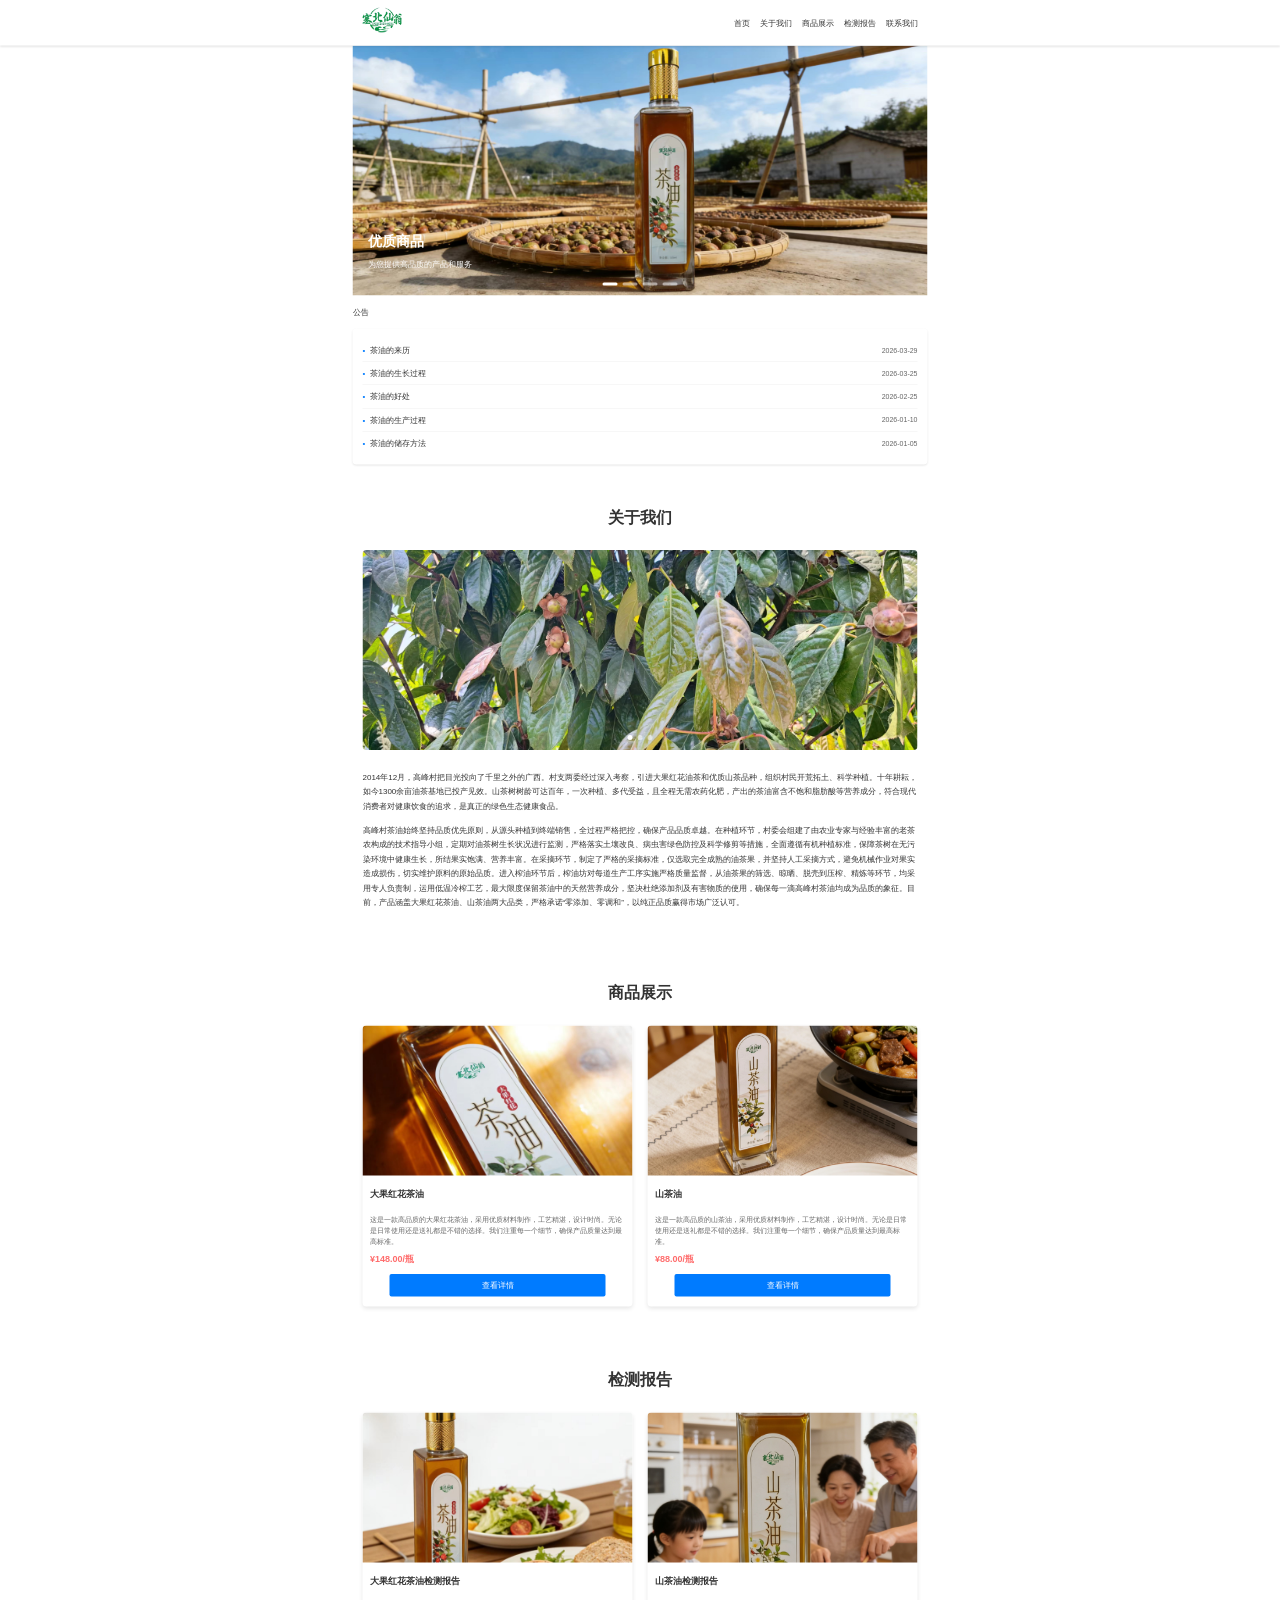
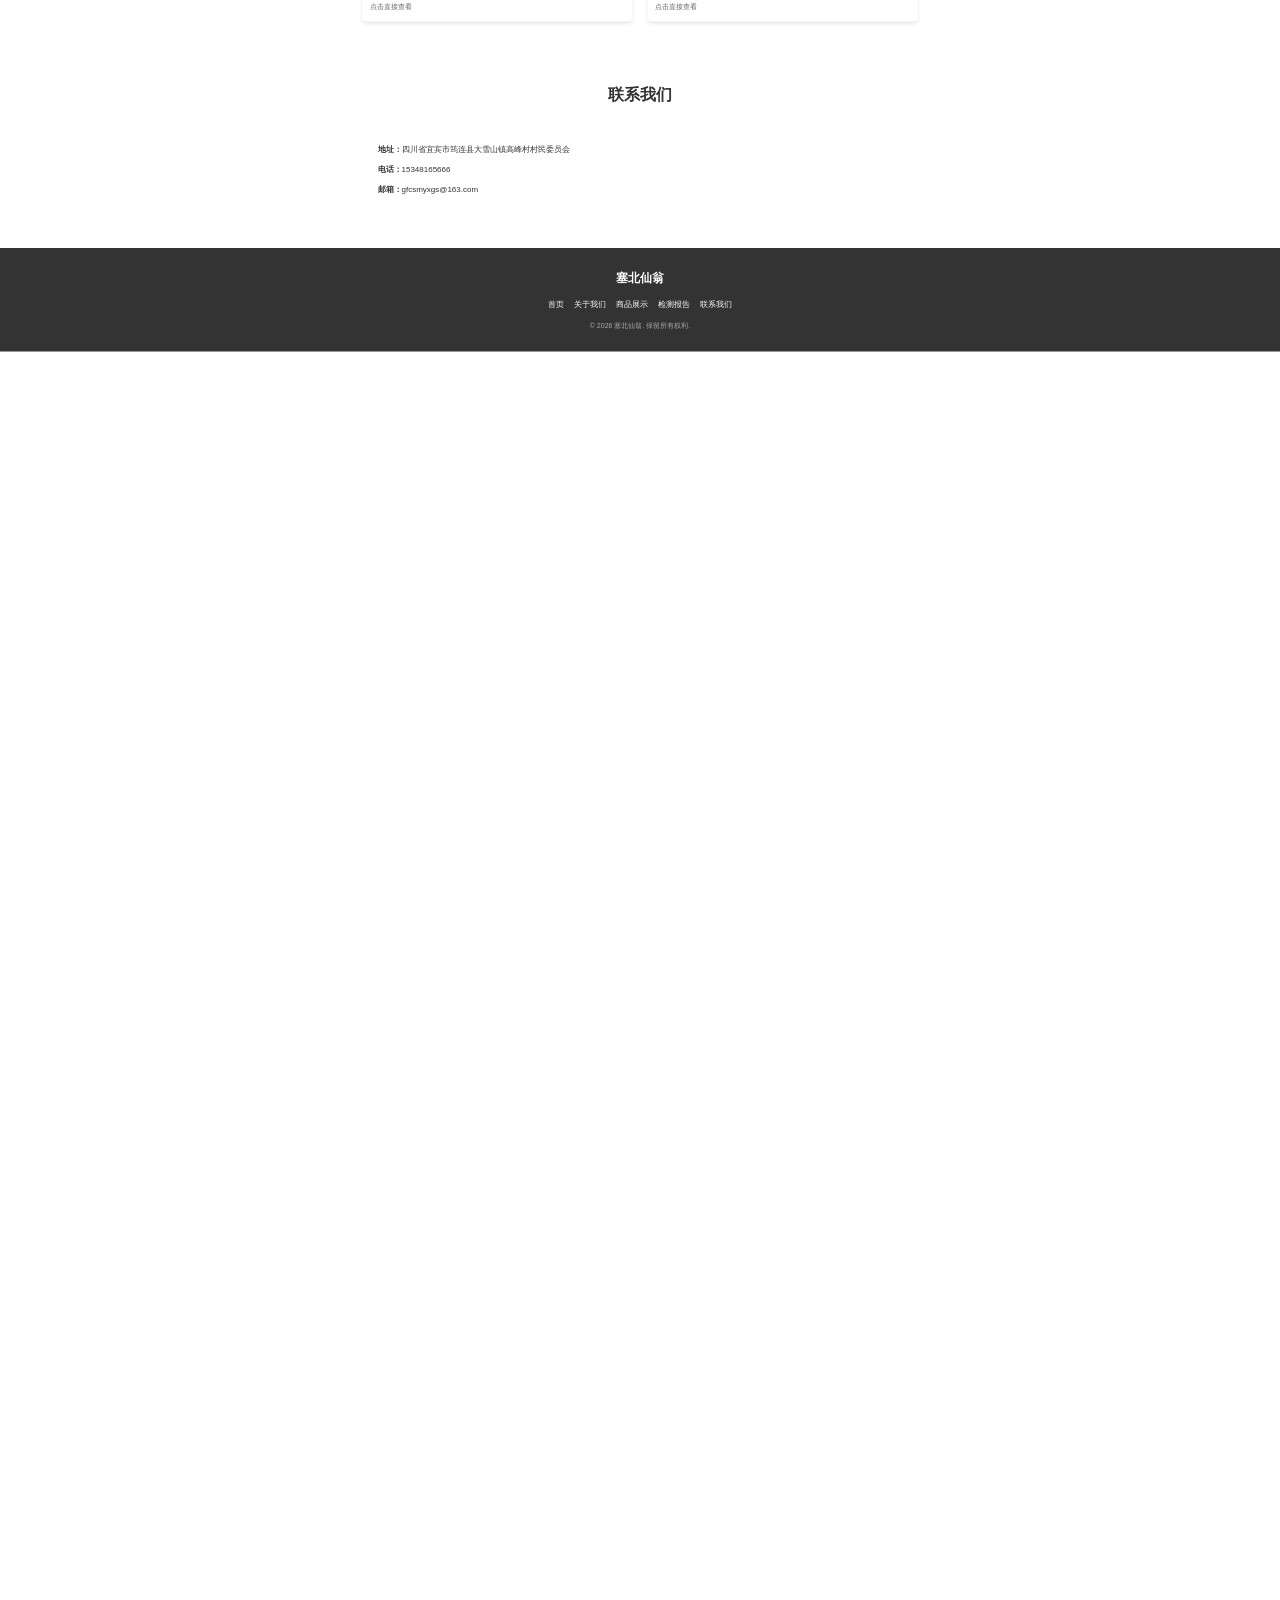
<file: index.html>
<!DOCTYPE html>
<html lang="zh-CN">
<head>
    <meta charset="UTF-8">
    <meta name="viewport" content="width=device-width, initial-scale=1.0">
    <title>塞北仙翁</title>
    <link rel="icon" href="./favicon.ico" type="image/x-icon">
    <link rel="stylesheet" href="./css/index.css">
</head>
<body>
    <!-- 头部导航 -->
    <header class="header">
        
    </header>

    <section id="home" class="hero">
        <!-- 轮播图容器 -->
        <div class="carousel-container" id="carousel">
            <!-- 图片轨道 -->
            <div class="carousel-track" id="track">
                <!-- 幻灯片将通过JavaScript动态生成 -->
            </div>
            <!-- 指示器 -->
            <div class="carousel-indicators" id="indicators"></div>
        </div>
    </section>

    <!-- 公告栏 -->
    <section class="announcement">
        <div class="container">
            <div class="announcement-header">
                <div class="announcement-tabs">
                    <span >公告</span>
                </div>
            </div>
            <div class="announcement-list">
                <ul id="announcementList"></ul>
            </div>
        </div>
    </section>
    <!-- 关于我们 -->
    <section id="about" class="about">
        <div class="container">
            <h2 class="section-title"></h2>
            <div class="about-content">
                <div class="about-image">
                    <div class="about-carousel-container">
                        <div class="about-carousel-track">
                            <!-- 幻灯片将通过JavaScript动态生成 -->
                        </div>
                        <div class="about-carousel-indicators"></div>
                    </div>
                </div>
                <div class="about-text">
                    <!-- 内容将通过JavaScript动态生成 -->
                </div>
            </div>
        </div>
    </section>

    <!-- 商品展示 -->
    <section id="products" class="products">
        <div class="container">
            <h2 class="section-title">商品展示</h2>
            <div class="products-grid" id="productsGrid">
                <!-- 商品将通过JavaScript动态生成 -->
            </div>
        </div>
    </section>

    <!-- 检测报告 -->
    <section id="certificates" class="certificates">
        <div class="container">
            <h2 class="section-title">检测报告</h2>
            <div class="certificates-grid" id="certificatesGrid">
                <!-- 检测报告将通过JavaScript动态生成 -->
            </div>
        </div>
    </section>

    <!-- 联系我们 -->
    <section id="contact" class="contact">
        <div class="container">
            <h2 class="section-title">联系我们</h2>
            <div class="contact-content">
                <div class="contact-info">
                    <p><strong>地址：</strong>四川省宜宾市筠连县大雪山镇高峰村村民委员会</p>
                    <p><strong>电话：</strong>15348165666</p>
                    <p><strong>邮箱：</strong>gfcsmyxgs@163.com</p>
                </div>
            </div>
        </div>
    </section>

    <!-- 页脚 -->
    <footer class="footer">
        
    </footer>
    
    <script src="./js/data.js"></script>
    <script src="./js/index.js"></script>
</body>
</html>
</file>
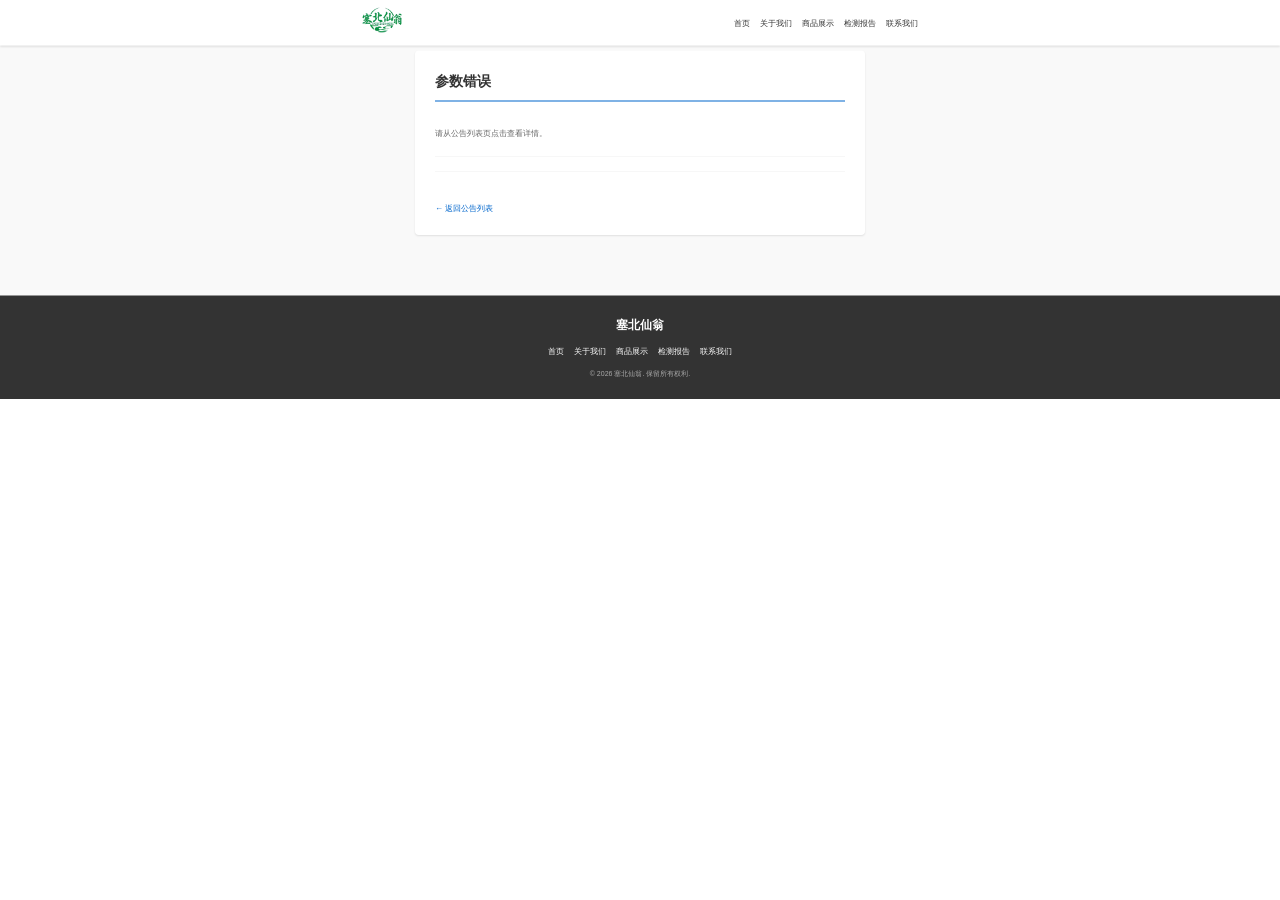
<file: html/announcement-detail.html>
<!DOCTYPE html>
<html lang="zh-CN">
<head>
    <meta charset="UTF-8">
    <meta name="viewport" content="width=device-width, initial-scale=1.0">
    <title>公告详情</title>
    <link rel="icon" href="../favicon.ico" type="image/x-icon">
    <link rel="stylesheet" href="../css/index.css">
    <link rel="stylesheet" href="../css/announcement-detail.css">
</head>
<body>
    <!-- 头部导航 -->
    <header class="header">
        
    </header>

    <!-- 公告详情 -->
    <section class="announcement-detail">
        <div class="container">
            <div class="announcement-detail-content">
                <h1 class="announcement-detail-title" id="detailTitle">公告标题</h1>
                <div class="announcement-detail-meta">
                    <span id="detailDate"></span>
                    <span id="detailSource"></span>
                </div>
                <div class="announcement-detail-body" id="detailContent">
                </div>
                <div class="announcement-nav">
                    <div class="prev-announcement" id="prevAnnouncement">
                        <span>上一条：</span>
                        <a href="#" id="prevLink"></a>
                    </div>
                    <div class="next-announcement" id="nextAnnouncement">
                        <span>下一条：</span>
                        <a href="#" id="nextLink"></a>
                    </div>
                </div>
                <a href="../index.html#announcement" class="back-link">← 返回公告列表</a>
            </div>
        </div>
    </section>

    <!-- 页脚 -->
    <footer class="footer">
        
    </footer>

    <!-- 引入数据文件 -->
    <script src="../js/data.js"></script>
    <script src="../js/announcement-detail.js"></script>
</body>
</html>
</file>
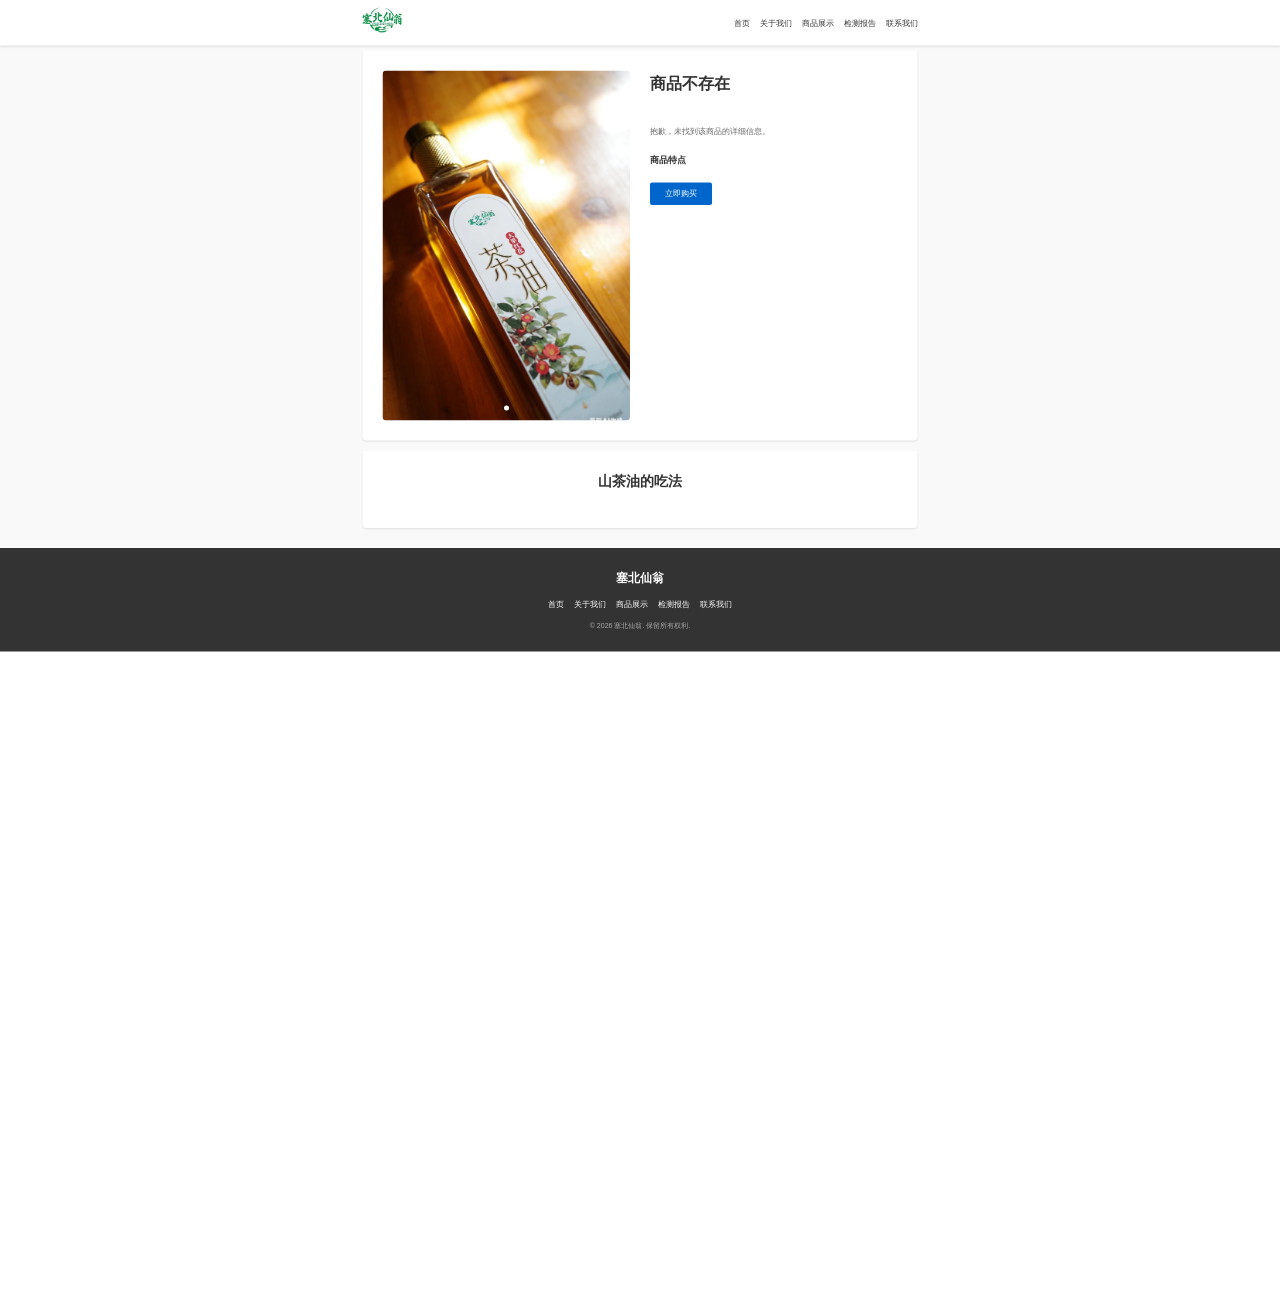
<file: html/product-detail.html>
<!DOCTYPE html>
<html lang="zh-CN">
<head>
    <meta charset="UTF-8">
    <meta name="viewport" content="width=device-width, initial-scale=1.0">
    <title>商品详情</title>
    <link rel="icon" href="../favicon.ico" type="image/x-icon">
    <link rel="stylesheet" href="../css/index.css">
    <link rel="stylesheet" href="../css/product-detail.css">
</head>
<body>
    <!-- 头部导航 -->
    <header class="header">
        
    </header>

    <!-- 商品详情 -->
    <section class="product-detail">
        <div class="container">
            <div class="product-detail-content">
                <div class="product-detail-image">
                    <div class="carousel-container" id="productCarousel">
                        <div class="carousel-track" id="productTrack">
                            <!-- 轮播图将通过JavaScript动态生成 -->
                        </div>
                        <div class="carousel-indicators" id="productIndicators"></div>
                    </div>
                </div>
                <div class="product-detail-info">
                    <h1 id="productName"></h1>
                    <div class="price" id="productPrice"></div>
                    <div class="description" id="productDescription"></div>
                    
                    <div class="features">
                        <h3>商品特点</h3>
                        <ul id="featuresList">
                            <!-- 特点列表将通过JavaScript动态生成 -->
                        </ul>
                    </div>
                    
                    <div class="quantity">
                    </div>
                    
                    <div class="actions">
                        <button class="btn-primary" onclick="addToCart()">立即购买</button>
                    </div>
                </div>
            </div>
            
            <!-- 山茶油的吃法 -->
            <div class="product-usage">
                <h2 class="section-title">山茶油的吃法</h2>
                <div class="usage-content" id="usageContent">
                    <!-- 内容将通过JavaScript动态生成 -->
                </div>
            </div>
        </div>
    </section>

    <!-- 页脚 -->
    <footer class="footer">
        
    </footer>

    <script src="../js/data.js"></script>
    <script src="../js/product-detail.js"></script>
</body>
</html>
</file>
<file: css/index.css>
/* 全局样式 */
* {
    margin: 0;
    padding: 0;
    box-sizing: border-box;
}

body {
    font-family: Arial, sans-serif;
    line-height: 1.6;
    color: #333;
    transform: scale(0.5);
    transform-origin: top left;
    width: 200%;
}

.container {
    max-width: 1150px;
    margin: 0 auto;
    padding: 0 20px;
}

/* 头部导航 */
.header {
    background-color: #fff;
    box-shadow: 0 2px 4px rgba(0,0,0,0.1);
    position: sticky;
    top: 0;
    z-index: 1000;
}

.header .container {
    display: flex;
    justify-content: space-between;
    align-items: center;
    padding: 15px 20px;
}

.logo {
    font-size: 24px;
    font-weight: bold;
    color: #333;
}

.nav ul {
    display: flex;
    list-style: none;
}

.nav ul li {
    margin-left: 20px;
}

.nav ul li a {
    text-decoration: none;
    color: #333;
    font-weight: 500;
    transition: color 0.3s;
}

.nav ul li a:hover {
    color: #007bff;
}

/* 轮播图样式 */
.hero {
    width: 100%;
    overflow: hidden;
}

.carousel-container {
    position: relative;
    width: 100%;
    max-width: 1150px;
    height: 500px;
    overflow: hidden;
    margin: 0 auto;
}

.carousel-track {
    display: flex;
    transition: transform 0.5s ease-in-out;
    height: 100%;
}

.carousel-slide {
    flex: 0 0 100%;
    height: 100%;
    position: relative;
}

.carousel-slide img {
    width: 100%;
    height: 100%;
    object-fit: cover;
}

.carousel-content {
    position: absolute;
    bottom: 0;
    left: 0;
    right: 0;
    background: transparent;
    color: #fff;
    padding: 30px;
}

.carousel-content h2 {
    font-size: 28px;
    margin-bottom: 10px;
}

.carousel-content p {
    font-size: 16px;
    margin-bottom: 20px;
}

.btn {
    display: inline-block;
    background-color: #007bff;
    color: #fff;
    padding: 10px 20px;
    text-decoration: none;
    border-radius: 4px;
    transition: background-color 0.3s;
}

.btn:hover {
    background-color: #0069d9;
}

/* 指示器 */
.carousel-indicators {
    position: absolute;
    bottom: 20px;
    left: 50%;
    transform: translateX(-50%);
    display: flex;
    gap: 10px;
}

.indicator {
    width: 30px;
    height: 6px;
    background-color: rgba(255,255,255,0.5);
    border-radius: 3px;
    cursor: pointer;
    transition: background-color 0.3s;
}

.indicator.active {
    background-color: #fff;
}

/* 公告栏样式 */
.announcement {
    background-color: #ffffff;
    padding: 20px 0;
    margin-top: 0px;
}

.announcement .container {
    max-width: 1150px;
    margin: 0 auto;
    padding: 0 0px;
}

.announcement-header {
    display: flex;
    justify-content: space-between;
    align-items: center;
    margin-bottom: 15px;
}

.announcement-title {
    font-size: 18px;
    font-weight: bold;
    color: #333;
}

.announcement-tabs {
    display: flex;
    gap: 15px;
    overflow-x: auto;
    padding-bottom: 5px;
}

.tab {
    padding: 8px 16px;
    background-color: #e9ecef;
    border-radius: 20px;
    cursor: pointer;
    transition: all 0.3s;
    white-space: nowrap;
}

.tab.active {
    background-color: #007bff;
    color: #fff;
}

.announcement-list {
    background-color: #fff;
    border-radius: 8px;
    padding: 20px;
    box-shadow: 0 2px 4px rgba(0,0,0,0.1);
}

.announcement-list ul {
    list-style: none;
}

.announcement-list li {
    padding: 10px 0;
    border-bottom: 1px solid #eee;
    display: flex;
    align-items: center;
}

.announcement-list li:last-child {
    border-bottom: none;
}

.announcement-list .dot {
    color: #007bff;
    margin-right: 10px;
}

.announcement-list a {
    flex: 1;
    text-decoration: none;
    color: #333;
    transition: color 0.3s;
}

.announcement-list a:hover {
    color: #007bff;
}

.announcement-list .date {
    color: #666;
    font-size: 14px;
}

/* 关于我们 */
.about {
    padding: 60px 0;
    background-color: #ffffff;
}

.usage {
    padding: 60px 0;
    background-color: #ffffff;
}

.usage-text {
    max-width: 800px;
    margin: 0 auto;
    line-height: 1.8;
    color: #666;
}

.usage-text p {
    margin-bottom: 15px;
}

.section-title {
    text-align: center;
    font-size: 32px;
    margin-bottom: 40px;
    color: #333;
}

.about-content {
    display: flex;
    flex-direction: column;
    gap: 40px;
}

.about-text {
    flex: 1;
}

.about-text p {
    margin-bottom: 20px;
    line-height: 1.8;
}

.about-image {
    flex: 1;
}

/* 关于我们轮播图样式 */
.about-carousel-container {
    position: relative;
    width: 100%;
    height: 400px;
    overflow: hidden;
    border-radius: 8px;
}

.about-carousel-track {
    display: flex;
    transition: transform 0.5s ease-in-out;
    height: 100%;
}

.about-carousel-slide {
    flex: 0 0 100%;
    height: 100%;
    position: relative;
}

.about-carousel-slide img {
    width: 100%;
    height: 100%;
    object-fit: cover;
}

/* 关于我们轮播图指示器 */
.about-carousel-indicators {
    position: absolute;
    bottom: 20px;
    left: 50%;
    transform: translateX(-50%);
    display: flex;
    gap: 10px;
}

.about-carousel-indicator {
    width: 10px;
    height: 10px;
    background-color: rgba(255,255,255,0.5);
    border-radius: 50%;
    cursor: pointer;
    transition: background-color 0.3s;
}

.about-carousel-indicator.active {
    background-color: #fff;
}

/* 商品展示 */
.products {
    padding: 60px 0;
    background-color: #ffffff;
}

.products-grid {
    display: grid;
    grid-template-columns: repeat(auto-fit, minmax(250px, 1fr));
    gap: 30px;
}

.product-item {
    background-color: #fff;
    border-radius: 8px;
    overflow: hidden;
    box-shadow: 0 4px 8px rgba(0,0,0,0.1);
    transition: transform 0.3s, box-shadow 0.3s;
}

.product-item:hover {
    transform: translateY(-5px);
    box-shadow: 0 6px 12px rgba(0,0,0,0.15);
}

.product-item img {
    width: 100%;
    height: 300px;
    object-fit: cover;
}

.product-item h3 {
    padding: 15px;
    font-size: 18px;
    margin-bottom: 10px;
}

.product-item p {
    padding: 0 15px 10px;
    color: #666;
    font-size: 14px;
}

.price {
    padding: 0 15px 15px;
    font-size: 18px;
    font-weight: bold;
    color: #ff6b6b;
}

.product-item .btn {
    display: block;
    width: 80%;
    margin: 0 auto 20px;
    text-align: center;
}

/* 检测报告 */
.certificates {
    padding: 60px 0;
    background-color: #ffffff;
}

.certificates-grid {
    display: grid;
    grid-template-columns: repeat(auto-fit, minmax(250px, 1fr));
    gap: 30px;
}

.certificate-item {
    background-color: #fff;
    border-radius: 8px;
    overflow: hidden;
    box-shadow: 0 4px 8px rgba(0,0,0,0.1);
    transition: transform 0.3s, box-shadow 0.3s;
}

.certificate-item:hover {
    transform: translateY(-5px);
    box-shadow: 0 6px 12px rgba(0,0,0,0.15);
}

.certificate-item img {
    width: 100%;
    height: 300px;
    object-fit: cover;
}

.certificate-item h3 {
    padding: 15px;
    font-size: 18px;
    margin-bottom: 10px;
}

.certificate-item p {
    padding: 0 15px 20px;
    color: #666;
    font-size: 14px;
}

/* 联系我们 */
.contact {
    padding: 60px 0;
    background-color: #ffffff;
}

.contact-content {
    display: flex;
    gap: 40px;
}

.contact-info {
    flex: 1;
    background-color: #ffffff;
    padding: 30px;
    border-radius: 8px;
}

.contact-info p {
    margin-bottom: 15px;
    font-size: 16px;
}

.contact-form {
    flex: 1;
}


/* 页脚 */
.footer {
    background-color: #333;
    color: #fff;
    padding: 40px 0;
}

.footer-content {
    display: flex;
    flex-direction: column;
    align-items: center;
    text-align: center;
}

.footer-logo {
    font-size: 24px;
    font-weight: bold;
    margin-bottom: 20px;
}

.footer-links ul {
    display: flex;
    list-style: none;
    margin-bottom: 20px;
}

.footer-links ul li {
    margin: 0 10px;
}

.footer-links ul li a {
    text-decoration: none;
    color: #fff;
    transition: color 0.3s;
}

.footer-links ul li a:hover {
    color: #007bff;
}

.footer-copyright {
    font-size: 14px;
    color: #aaa;
}

/* 隐藏的公告列表样式 */
.hidden-announcements {
    margin-top: 10px;
}

.hidden-announcements li {
    padding: 8px 0;
    border-bottom: 1px solid #eee;
}

.hidden-announcements li:last-child {
    border-bottom: none;
}

.more-item {
    text-align: center;
    padding: 10px 0;
    border-bottom: none !important;
}

.more-link {
    color: #007bff;
    text-decoration: none;
    font-weight: 500;
    display: inline-block;
    transition: color 0.3s;
}

.more-link:hover {
    color: #0069d9;
    text-decoration: underline;
}

.arrow {
    margin-left: 5px;
    font-size: 12px;
}

/* 证书项样式 */
.certificate-item {
    cursor: pointer;
    transition: transform 0.3s, box-shadow 0.3s;
}

.certificate-item:hover {
    transform: translateY(-5px);
    box-shadow: 0 5px 15px rgba(0, 0, 0, 0.1);
}
</file>
<file: css/announcement-detail.css>
.announcement-detail {
    padding: 10px 0 40px;
    background-color: #f9f9f9;
    min-height: 500px;
}

.announcement-detail-content {
    background-color: #fff;
    padding: 40px;
    border-radius: 8px;
    box-shadow: 0 2px 4px rgba(0,0,0,0.1);
    max-width: 900px;
    margin: 0 auto;
}

.announcement-detail-title {
    font-size: 28px;
    color: #333;
    margin-bottom: 20px;
    border-bottom: 2px solid #0066cc;
    padding-bottom: 15px;
}

.announcement-detail-meta {
    display: flex;
    justify-content: space-between;
    color: #999;
    margin-bottom: 30px;
    font-size: 14px;
}

.announcement-detail-body {
    line-height: 1.8;
    color: #666;
    font-size: 16px;
    text-align: justify;
}

.announcement-detail-body p {
    margin-bottom: 20px;
}

.back-link {
    display: inline-block;
    margin-top: 30px;
    color: #0066cc;
    text-decoration: none;
    font-size: 16px;
}

.back-link:hover {
    text-decoration: underline;
}

.announcement-nav {
    display: flex;
    justify-content: space-between;
    margin: 30px 0;
    padding: 15px 0;
    border-top: 1px solid #eee;
    border-bottom: 1px solid #eee;
}

.prev-announcement,
.next-announcement {
    flex: 1;
}

.prev-announcement {
    text-align: left;
}

.next-announcement {
    text-align: right;
}

.announcement-nav a {
    color: #0066cc;
    text-decoration: none;
    margin-left: 5px;
    margin-right: 5px;
}

.announcement-nav a:hover {
    text-decoration: underline;
}

.announcement-nav span {
    color: #666;
}
</file>
<file: css/product-detail.css>
/* 商品信息样式 */
.product-detail {
    padding: 10px 0 40px;
    background-color: #f9f9f9;
}

/* 山茶油的吃法样式 */
.product-usage {
    background-color: #fff;
    padding: 40px;
    border-radius: 8px;
    box-shadow: 0 2px 4px rgba(0,0,0,0.1);
    margin-top: 20px;
}

.product-usage .section-title {
    text-align: center;
    font-size: 28px;
    margin-bottom: 30px;
    color: #333;
}

.product-usage .usage-content {
    line-height: 1.8;
    color: #666;
}

.product-usage .usage-content p {
    margin-bottom: 15px;
}

.product-detail-content {
    display: flex;
    flex-wrap: wrap;
    gap: 40px;
    background-color: #fff;
    padding: 40px;
    border-radius: 8px;
    box-shadow: 0 2px 4px rgba(0,0,0,0.1);
}

.product-detail-image {
    flex: 1;
    min-width: 300px;
}

/* 商品详情页轮播图样式 */
.product-detail-image .carousel-container {
    position: relative;
    width: 100%;
    height: 700px;
    overflow: hidden;
    border-radius: 8px;
}

.product-detail-image .carousel-track {
    display: flex;
    transition: transform 0.5s ease-in-out;
    height: 100%;
}

.product-detail-image .carousel-slide {
    flex: 0 0 100%;
    height: 100%;
}

.product-detail-image .carousel-slide img {
    width: 100%;
    height: 100%;
    object-fit: cover;
}

.product-detail-image .carousel-indicators {
    position: absolute;
    bottom: 20px;
    left: 50%;
    transform: translateX(-50%);
    display: flex;
    gap: 10px;
}

.product-detail-image .carousel-indicators .indicator {
    width: 10px;
    height: 10px;
    background-color: rgba(255,255,255,0.5);
    border-radius: 50%;
    cursor: pointer;
    transition: background-color 0.3s;
}

.product-detail-image .carousel-indicators .indicator.active {
    background-color: #fff;
}

.product-detail-info {
    flex: 1;
    min-width: 300px;
}

.product-detail-info h1 {
    font-size: 32px;
    margin-bottom: 20px;
    color: #333;
}

.product-detail-info .price {
    font-size: 28px;
    font-weight: bold;
    color: #e74c3c;
    margin-bottom: 20px;
}

.product-detail-info .description {
    line-height: 1.8;
    color: #666;
    margin-bottom: 30px;
}

.product-detail-info .features {
    margin-bottom: 30px;
}

.product-detail-info .features h3 {
    font-size: 18px;
    margin-bottom: 15px;
    color: #333;
}

.product-detail-info .features ul {
    list-style: none;
    padding-left: 0;
}

.product-detail-info .features li {
    padding: 8px 0;
    color: #666;
    border-bottom: 1px solid #eee;
}

.product-detail-info .features li:before {
    content: "✓";
    color: #0066cc;
    margin-right: 10px;
    font-weight: bold;
}

.product-detail-info .quantity {
    margin-bottom: 20px;
}

.product-detail-info .quantity label {
    display: block;
    margin-bottom: 10px;
    color: #333;
    font-weight: 500;
}

.product-detail-info .quantity input {
    width: 80px;
    padding: 10px;
    border: 1px solid #ddd;
    border-radius: 4px;
    font-size: 16px;
    text-align: center;
}

.product-detail-info .actions {
    display: flex;
    gap: 15px;
}

.product-detail-info .btn-primary {
    background-color: #0066cc;
    color: white;
    padding: 12px 30px;
    text-decoration: none;
    border-radius: 4px;
    transition: background-color 0.3s;
    border: none;
    cursor: pointer;
    font-size: 16px;
}

.product-detail-info .btn-primary:hover {
    background-color: #0052a3;
}

.product-detail-info .btn-secondary {
    background-color: #fff;
    color: #0066cc;
    padding: 12px 30px;
    text-decoration: none;
    border: 2px solid #0066cc;
    border-radius: 4px;
    transition: all 0.3s;
    font-size: 16px;
}

.product-detail-info .btn-secondary:hover {
    background-color: #0066cc;
    color: white;
}

.back-link {
    display: inline-block;
    margin-bottom: 20px;
    color: #0066cc;
    text-decoration: none;
    font-size: 16px;
}

.back-link:hover {
    text-decoration: underline;
}
</file>
